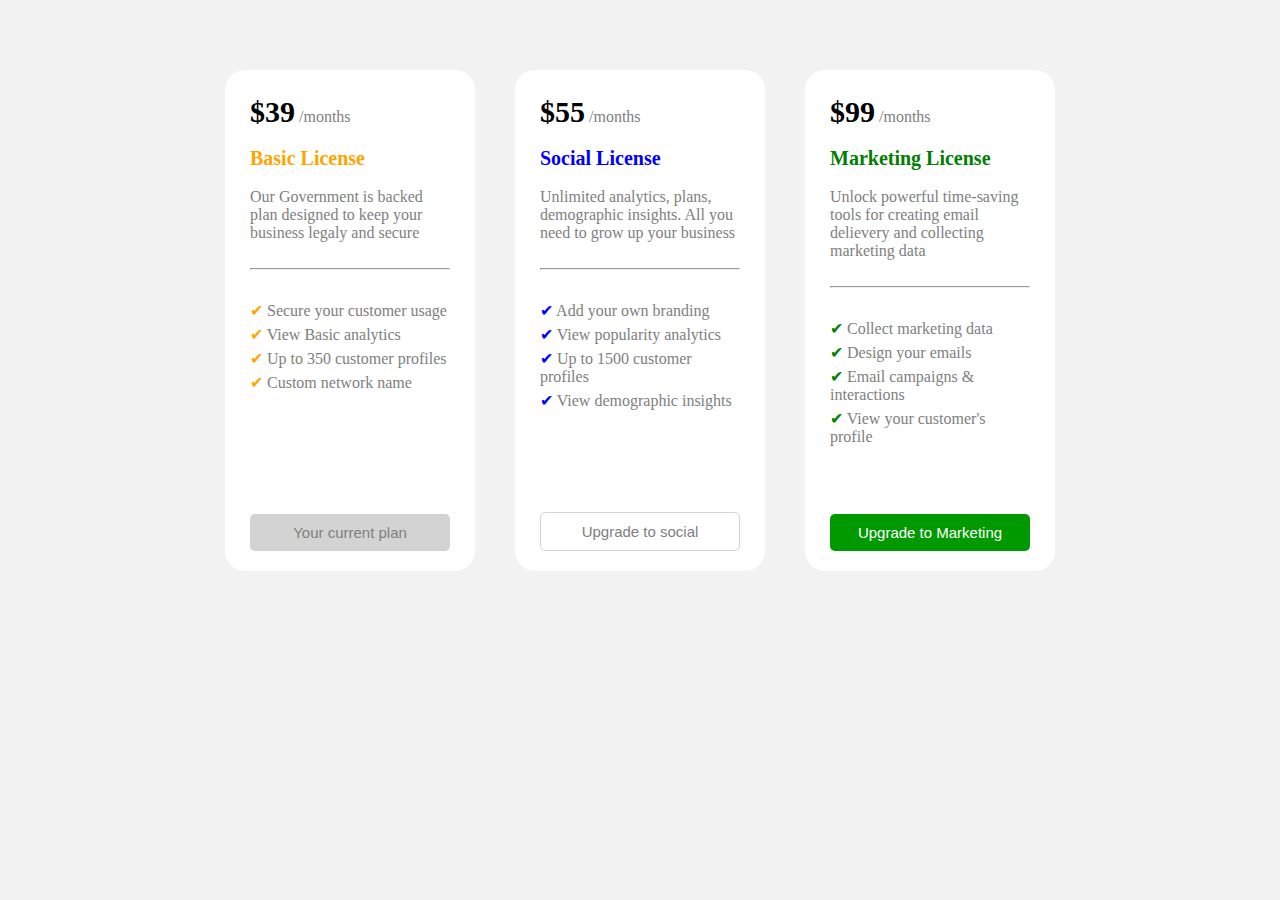
<file: index.html>
<!DOCTYPE html>
<html>
    <head>
        <meta charset="utf-8">
        <meta http-equiv="X-UA-Compatible" content="IE=edge">
        <title>Add Subscription</title>
        <meta name="description" content="subscription page">
        <meta name="viewport" content="width=device-width, initial-scale=1">
        <link rel="stylesheet" href="style.css">
    </head>
    <body>
        <div id="container">
            <div id="box1" class="demo">
                <span>
                    <strong class="dollar">$39</strong> /months
                </span><br><br>
                <span class="head2">Basic License</span><br><br>
                <span>Our Government is backed plan designed to keep your business legaly and secure</span>
                <br><br><hr><br>
                <div class="b1">
                    <li><span style="color:orange">&#10004</span> Secure your customer usage</li>
                    <li><span style="color:orange">&#10004</span> View Basic analytics</li>
                    <li><span style="color:orange">&#10004</span> Up to 350 customer profiles</li>
                    <li><span style="color:orange">&#10004</span> Custom network name</li>
                </div>
                <div class="bt">
                    <button class="btn1" id="btn1">Your current plan</button>
                </div>
            </div>
            <div id="box2" class="demo">
                <span>
                    <strong class="dollar">$55</strong> /months
                </span><br><br>
                <span class="head2" style="color: blue;">Social License</span><br><br>
                <span>Unlimited analytics, plans, demographic insights. All you need to grow up your business</span>
                <br><br><hr><br>
                <div class="b2">
                    <li><span style="color:blue">&#10004</span> Add your own branding </li>
                    <li><span style="color:blue">&#10004</span> View popularity analytics</li>
                    <li><span style="color:blue">&#10004</span> Up to 1500 customer profiles</li>
                    <li><span style="color:blue">&#10004</span> View demographic insights</li>
                </div>
                <div class="bt">
                    <button class="btn2" id="btn2">Upgrade to social</button>
                </div>
            </div>
            <div id="box3" class="demo">
                <span>
                    <strong class="dollar">$99</strong> /months
                </span><br><br>
                <span class="head2" style="color: green;">Marketing License</span><br><br>
                <span>Unlock powerful time-saving tools for creating email delievery and collecting marketing data</span>
                <br><br><hr><br>
                <div class="b3">
                    <li><span style="color:green">&#10004</span> Collect marketing data</li>
                    <li><span style="color:green">&#10004</span> Design your emails</li>
                    <li><span style="color:green">&#10004</span> Email campaigns & interactions</li>
                    <li><span style="color:green">&#10004</span> View your customer's profile</li>
                </div>
                <div class="bt">
                    <button class="btn3" id="btn3">Upgrade to Marketing</button>
                </div>
            </div>
        </div>
        <script src="" async defer></script>
    </body>
</html>
</file>
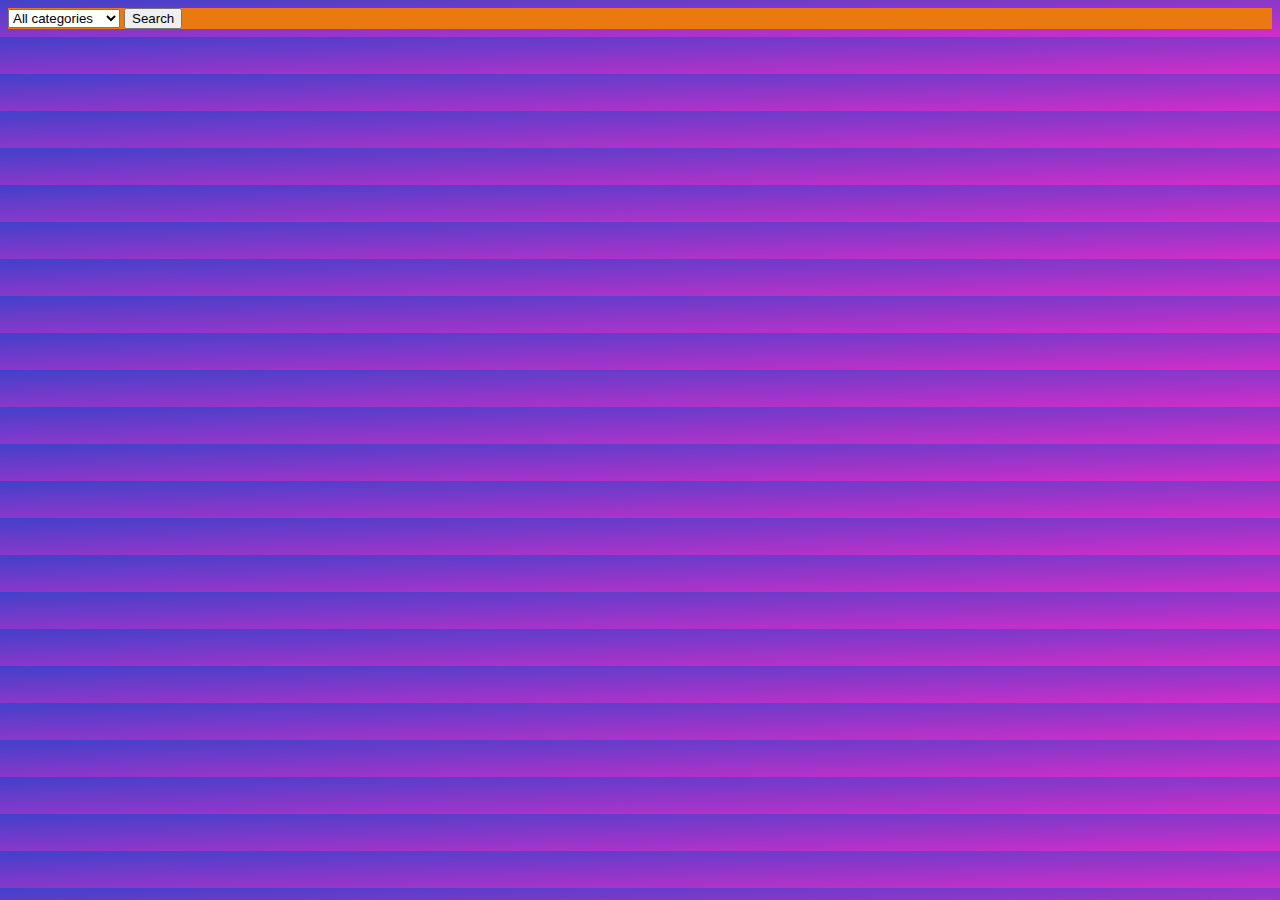
<file: Product/index.html>
<!DOCTYPE html>
<html lang="en">

<head>
    <meta charset="UTF-8">
    <meta http-equiv="X-UA-Compatible" content="IE=edge">
    <meta name="viewport" content="width=device-width, initial-scale=1.0">
    <title>Product API</title>
    <link href="product.css" rel="stylesheet">
    <link href="https://cdn.jsdelivr.net/npm/bootstrap@5.3.0-alpha1/dist/css/bootstrap.min.css" rel="stylesheet"
        integrity="sha384-GLhlTQ8iRABdZLl6O3oVMWSktQOp6b7In1Zl3/Jr59b6EGGoI1aFkw7cmDA6j6gD" crossorigin="anonymous">
</head>

<body>
    <nav class="navbar text-center" style="background-color: rgb(233, 121, 16);">
        <div class="container-fluid">
            <form class="d-flex m-0" role="search">
                <select class="form-select form-select-lg form-select-sm" id="cat">
                    <option value="all">All categories</option>
                    <option value="electronics">Electronics</option>
                    <option value="jewelery">Jewellary</option>
                    <option value="men's clothing">Men's Cloth</option>
                    <option value="women's clothing">Women's Cloth</option>
                </select>
                <button class="btn bg-dark text-bg-dark" onclick="fetchDataByCategory(event)">Search</button>
            </form>
        </div>
    </nav>

    <div class="container mt-5 col-sm-10" id="container1">
        <div class="row d-flex justify-content-center col-sm-10 col-lg-12 col-md-12 col-12" id="listprod"></div>
    </div>

    <div class="container mt-5 mb-5" id="container2">
        <div class="row d-flex justify-content-between" id="prodinfo"></div>
    </div>

    <script src="product.js"></script>
</body>

</html>
</file>
<file: style.css>
body{
    background-color:  #f2f2f2;
    color: grey;

}

#container{
    display: flex;
    flex-direction: row;
    flex-wrap: wrap;
    justify-content: center;
    margin-top: 50px;   
}

.demo{
    margin: 20px;
    width: 200px;
    /* height: 300px; */
    border-radius: 20px;
    /* border: 1px solid grey; */
    padding: 25px;
    background-color: white;
    position: relative;
}

.demo:hover{
    box-shadow: 0px 0px 15px #cfcfd1;
}

.dollar{
    font-size: 30px;
    font-weight: 800;
    color: black;
}

.head2{
    color: orange;
    font-weight: 600;
    font-size: 20px;
}

li{
    list-style: none;
    padding-top: 5px;
}

.bt{
    margin-top: 100px;
}

.btn1{
    background-color: lightgrey;
    padding: 10px;
    text-align: center;
    width: 80%;
    border-radius: 5px;
    margin-top: 30px;
    border: none;
    font-size: 15px;
    color: gray;
    cursor: pointer;
    position: absolute;
    bottom: 20px;
}

.btn2{
    padding: 10px;
    text-align: center;
    width: 80%;
    background-color: white;
    border-radius: 5px;
    margin-top: 30px;
    border: 1px solid lightgray;
    font-size: 15px;
    color: gray;
    position: absolute;
    bottom: 20px;
}

.btn3{
    color: white;
    padding: 10px;
    text-align: center;
    width: 80%;
    background-color: #009900;
    border-radius: 5px;
    border: none;
    font-size: 15px;
    margin-top: 30px;
    position: absolute;
    bottom: 20px;
}

.btn1:hover, .btn2:hover, .btn3:hover{
    cursor: pointer;
    box-shadow: 3px 3px 7px black;
}
</file>
<file: Product/product.css>
*{
    scroll-behavior: smooth;
}

body{
    background-image: linear-gradient(to bottom right, rgb(65, 65, 202), rgb(209, 46, 201));
    font-family: 'Times New Roman', Times, serif;
}

.card{
    height: 420px!important;
    margin: 20px;
}

.card:hover{
    box-shadow: 0px 0px 25px rgb(24, 24, 122);
    transition: all 0.3s ease-in-out;
}

.card img{
    height: 150px;
    object-fit: contain;
    padding: 10px;
}

.my-btn{
    width: 90%;
    margin-bottom: 15px;
    margin-top: 5px;
}

.prodCard{
    color: white;
}

.prodimg{
    width: 300px;
    height: 400px;
}

.prodHead{
    font-size: 30px;
    font-weight: 700;
    text-shadow: 3px 3px 2px gray;
}

.prodDesc{
    font-size: 15px;
    margin-top: 50px;
}

@media (min-width: 1400px){
    .row{
        display: flex;
        flex-direction: row;
        flex-wrap: wrap;
        justify-content: space-around;
    }

    .card{
        height: 500px!important;
    }

    .card h5{
        font-size: 15px;
    }

    .card img{
        padding: 10px;
    }
}
</file>
